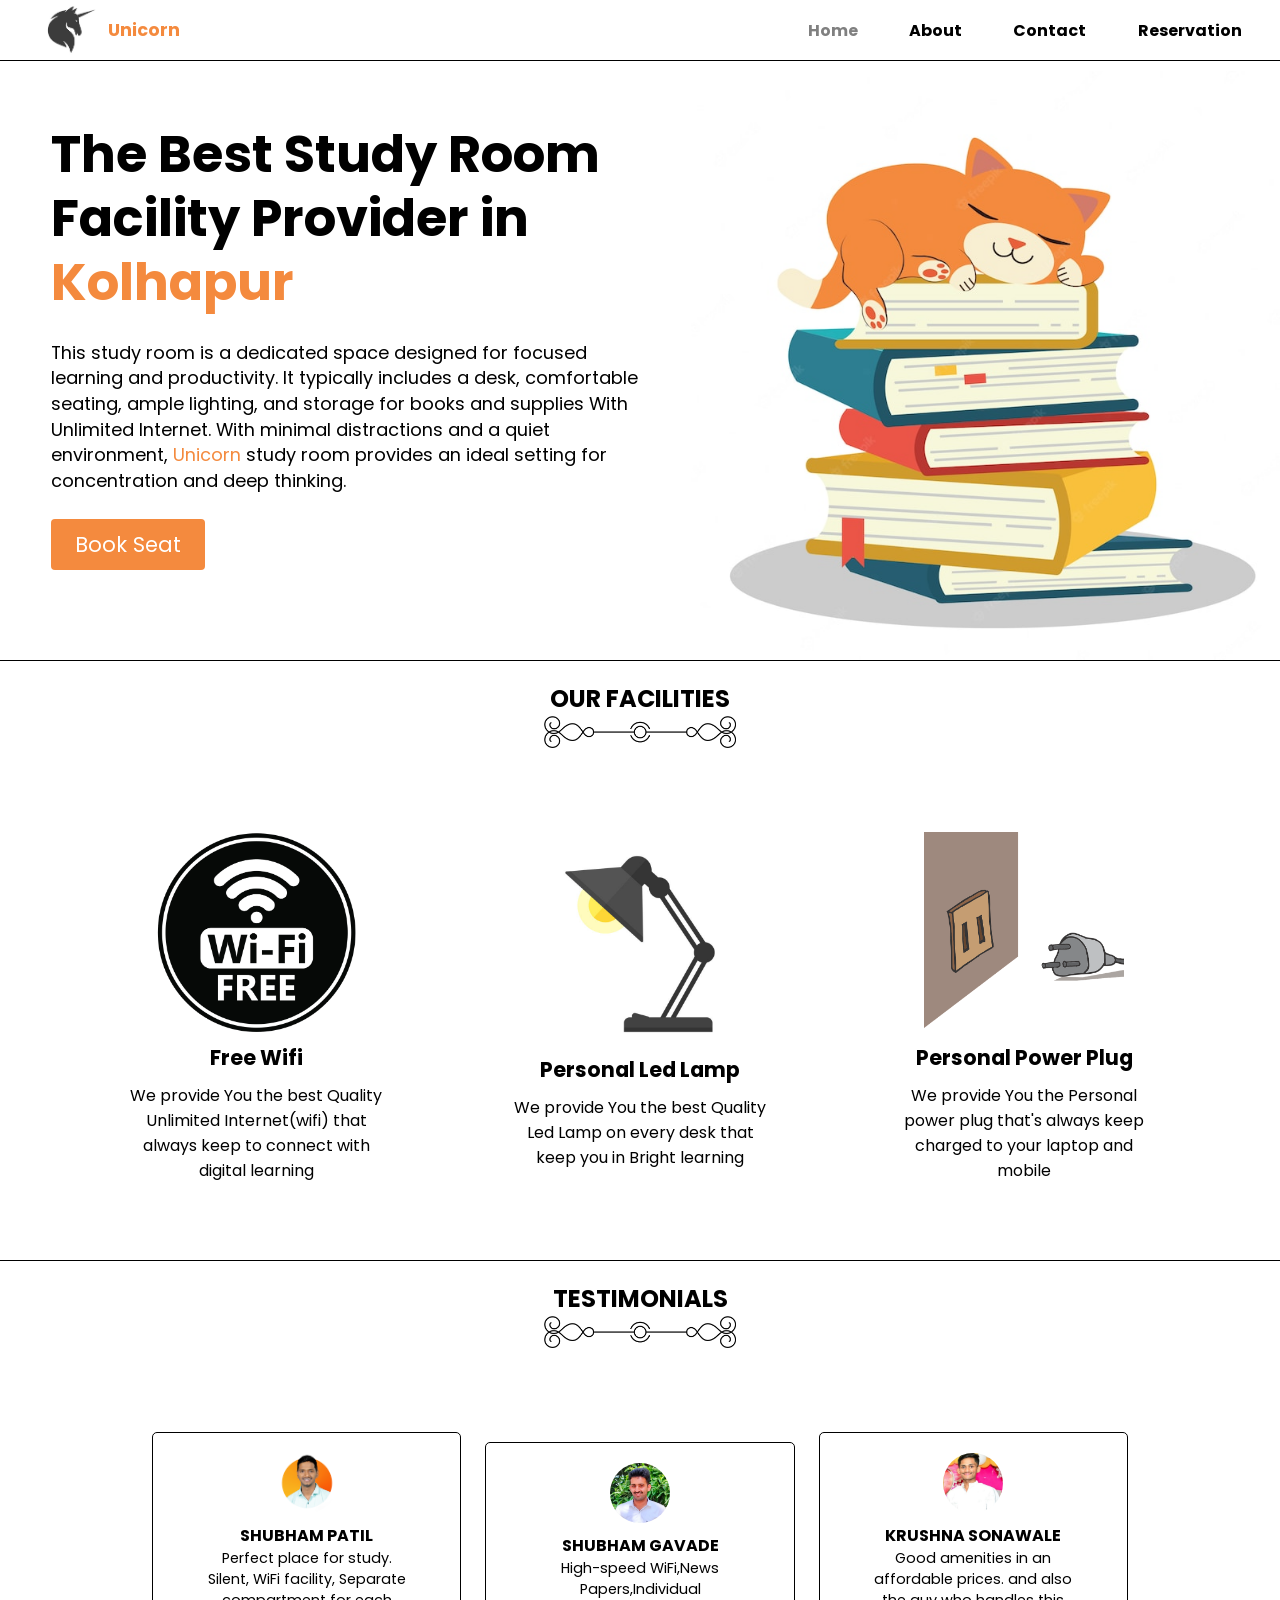
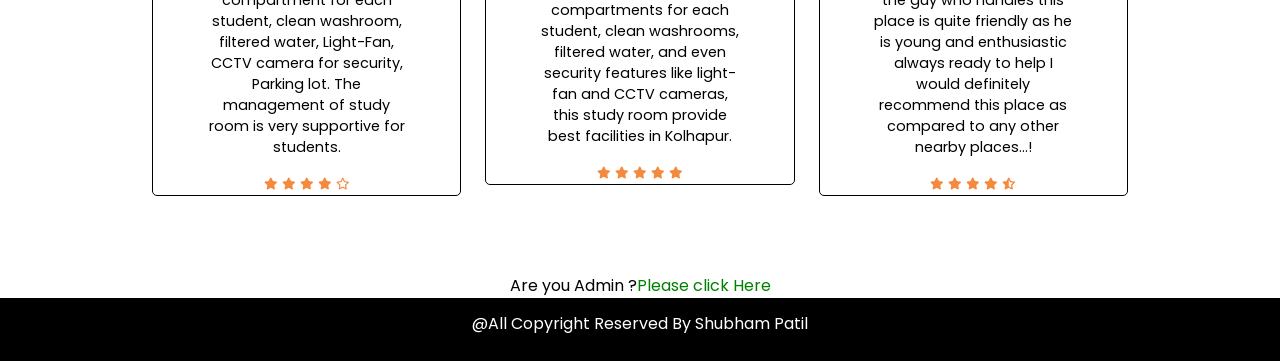
<file: index.html>
<!DOCTYPE html>
<html lang="en">

<head>
    <meta charset="UTF-8">
    <meta name="viewport" content="width=device-width, initial-scale=1.0">
    <meta name="keywords" content="Kolhapur,rajarampurikolhapur,study,room,studyroom,rajarampuri,studyroominkolhapur,unicorn,unicornkolhapur,unicornstudyroom,beststudyroom">

    <link rel="stylesheet" href="style.css?v=8">
    <link rel="stylesheet" href="https://cdnjs.cloudflare.com/ajax/libs/font-awesome/6.4.0/css/all.min.css"
        integrity="sha512-iecdLmaskl7CVkqkXNQ/ZH/XLlvWZOJyj7Yy7tcenmpD1ypASozpmT/E0iPtmFIB46ZmdtAc9eNBvH0H/ZpiBw=="
        crossorigin="anonymous" referrerpolicy="no-referrer" />


    <title>Unicorn</title>
</head>

<body>


    <div class="main">
        <div class="nav">

            <div class="nav-logo">
                <img src="unicorn.png">
                <span>Unicorn</span>
            </div>
            <input type="submit" name="" id="check" value="" onclick="return check();">
            <input type="submit" name="" id="uncheck" value="" onclick="return uncheck();">
            <label for="check" id="checkbtn"><i class="fa-solid fa-bars"></i></label>
           
            
            <div class="nav-menu">
                <h4 ><a href="contact.html"  style="color:gray">Home</a></h4>
                <h4><a href="about.html">About</a></h4>
                <h4><a href="contact.html">Contact</a></h4>
                <h4><a href="gallery.php">Reservation</a></h4>

            </div>
        </div>
        <ul>
            <label for="uncheck" id="uncheckbtn"><i class="fa-regular fa-circle-xmark"></i></i></label>
            <li><a href="index.html">Home</a></li>
            <li><a href="about.html">About</a></li>
            <li><a href="contact.html">Contact</a></li>
            <li><a href="gallery.php">Reservation</a></li>
        </ul>

        <div class="content">
            <div class="left-content">
                <h2>The Best Study Room Facility Provider in <span>Kolhapur</span></h2>
                <p> 
                    This study room is a dedicated space designed for focused learning and productivity.
                     It typically includes a desk, comfortable seating, ample lighting, and storage for books and supplies With Unlimited Internet. With minimal distractions and a quiet environment,
                     <span>Unicorn</span> study room provides an ideal setting for concentration and deep thinking.</p>
                <button><a href="gallery.php"><span2>Book Seat</span2></a></button>
            </div>
            <div class="right-content">
                <img src="bg.png" alt="">
            </div>
        </div>
        <div class="heading">
            <h2>Our Facilities</h2>
            <img src="underline.png" alt="">
        </div>
        <div class="facility">
            <div class="fac1">
                <img src="wifi.png">
                <h2>Free Wifi</h2>
                <p>We provide You the best Quality Unlimited Internet(wifi) that always keep to connect with digital
                    learning</p>
            </div>
            <div class="fac1"><img src="lamp.png" alt="">
                <h2>Personal Led Lamp</h2>
                <p>We provide You the best Quality Led Lamp on every desk that keep you in Bright 
                    learning</p>
            </div>

            <div class="fac1"><img src="plug.png" alt="">
                <h2>Personal Power Plug</h2>
                <p>We provide You the Personal power plug that's always keep charged to your laptop and mobile                 </p>
            </div>
        </div>
        <!-- <div class="heading">
            <h2>Book Your Seat</h2>
            <img src="underline.png" alt="">
        </div> -->

        <!-- <div class="enquiry">
            <form>
                <div class="enq1"><label>Name</label>
                    <input type="text" placeholder="Name" required="required">
                </div>
                <div class="enq1">
                    <label>Mobile</label>
                    <input type="text" placeholder="eg.9529959511">
                </div>
                <div class="enq1">
                    <label>Message</label>
                    <input type="text">
                </div>
                <div class="enq1">
                    <button>Send</button>
                </div>
            </form>

        </div> -->
         <!-- <div class="seatbtn" style="border-bottom:1px solid"> <button ><a href="gallery.php"><span2>Book Seat</span2></a></button></div>  -->

        
        <div class="heading">
            <h2>Testimonials</h2>
            <img src="underline.png" alt="">
        </div>


        <div class="testimonial">
            <div class="test1">
                <img src="patil.png" alt="">
                <h3>Shubham Patil</h3>
                <p>Perfect place for study. Silent, WiFi facility, Separate compartment for each student, clean washroom, filtered water, Light-Fan, CCTV camera for security, Parking lot. The management of study room is very supportive for students.</p>
                <div class="star">
                    <i class="fa-solid fa-star"></i>
                    <i class="fa-solid fa-star"></i>
                    <i class="fa-solid fa-star"></i>
                    <i class="fa-solid fa-star"></i>
                    <i class="fa-regular fa-star"></i>
                </div>
            </div>
            <div class="test1">
                <img src="gavade.jpeg" alt="">
                <h3>Shubham Gavade</h3>
                <p>
                    High-speed WiFi,News Papers,Individual compartments for each student, clean washrooms, filtered water, and even security features like light-fan and CCTV cameras, this study room provide best facilities in Kolhapur.</p>
                <div class="star">
                    <i class="fa-solid fa-star"></i>
                    <i class="fa-solid fa-star"></i>
                    <i class="fa-solid fa-star"></i>
                    <i class="fa-solid fa-star"></i>
                    <i class="fa-solid fa-star"></i>
                </div>
            </div>
            <div class="test1">
                <img src="krushna.jpeg" alt="">
                <h3>Krushna sonawale</h3>
                <p>Good amenities in an affordable prices.
                    and also the guy who handles this place is quite friendly as he is young and enthusiastic always ready to help
                    I would definitely recommend this place as compared to any other nearby places...!</p>
                <div class="star">
                    <i class="fa-solid fa-star"></i>
                    <i class="fa-solid fa-star"></i>
                    <i class="fa-solid fa-star"></i>
                    <i class="fa-solid fa-star"></i>
                    <i class="fa-solid fa-star-half-stroke"></i>
                </div>
            </div>

        </div>
       


        <!-- Flickity HTML init -->
        <div class="mobile">
            <div class="mob-test1">
                <img src="patil.png" alt="patil">
                <h3>Shubham Patil</h3>
                <p>Perfect place for study. Silent, WiFi facility, Separate compartment for each student, clean washroom, filtered water, Light-Fan, CCTV camera for security, Parking lot. The management of study room is very supportive for students.</p>
                <div class="star">
                    <i class="fa-solid fa-star"></i>
                    <i class="fa-solid fa-star"></i>
                    <i class="fa-solid fa-star"></i>
                    <i class="fa-solid fa-star"></i>
                    <i class="fa-regular fa-star"></i>
                </div>
            </div>

        </div>
        <div class="admin">
            Are you Admin ? <a href="adminlogin.php"> Please click Here</a>
        </div>
        <script>
            function check() {
               
                // One liner function:
                const addCSS = css => document.head.appendChild(document.createElement("style")).innerHTML = css;

                // Usage: 
                addCSS("ul{left:0}");
                addCSS("span2{display:none}")

                return true;
            }
            function uncheck(){
               
                // One liner function:
                const addCSS = css => document.head.appendChild(document.createElement("style")).innerHTML = css;

                // Usage: 
                addCSS("ul{left:-120%}");
                addCSS("span2{display:block}")
                return true;

            }
        </script>
        <div class="foot">
            @All Copyright Reserved By Shubham Patil
        </div>
    </div>






</body>

</html>
</file>
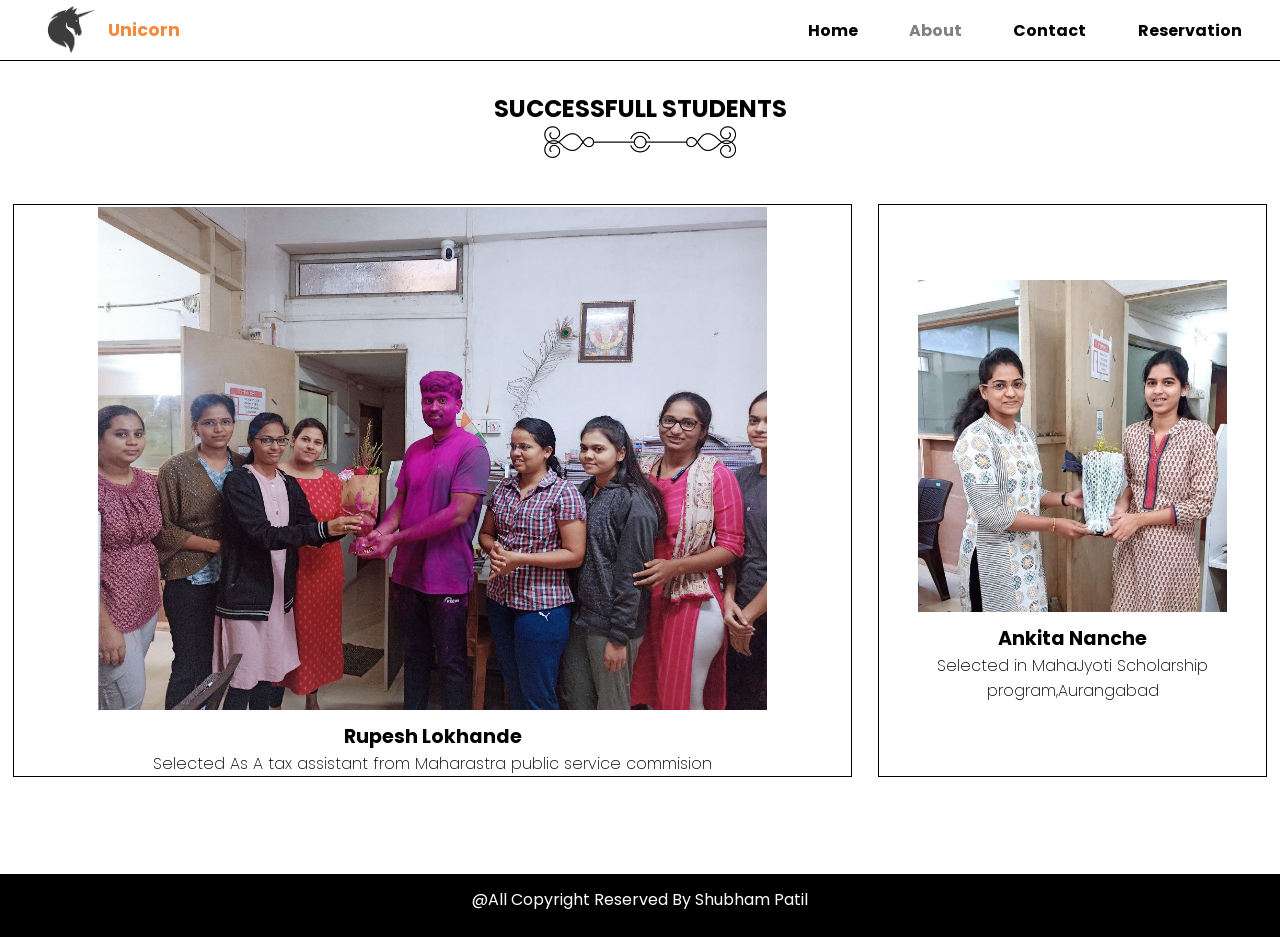
<file: about.html>
<!DOCTYPE html>
<html lang="en">

<head>
    <meta charset="UTF-8">
    <meta name="viewport" content="width=device-width, initial-scale=1.0">

    <link rel="stylesheet" href="style.css?v=7">
    <link rel="stylesheet" href="https://cdnjs.cloudflare.com/ajax/libs/font-awesome/6.4.0/css/all.min.css"
        integrity="sha512-iecdLmaskl7CVkqkXNQ/ZH/XLlvWZOJyj7Yy7tcenmpD1ypASozpmT/E0iPtmFIB46ZmdtAc9eNBvH0H/ZpiBw=="
        crossorigin="anonymous" referrerpolicy="no-referrer" />


    <title>Unicorn</title>
</head>

<body>


    <div class="main">
        <div class="main-con">
        <div class="nav">

            <div class="nav-logo">
                <img src="unicorn.png">
                <span>Unicorn</span>
            </div>
            <input type="submit" name="" id="check" value="" onclick="return check();">
            <input type="submit" name="" id="uncheck" value="" onclick="return uncheck();">
            <label for="check" id="checkbtn"><i class="fa-solid fa-bars"></i></label>
           
            
            <div class="nav-menu">
                <h4><a href="index.html">Home</a></h4>
                <h4><a href="about.html"  style="color:gray">About</a></h4>
                <h4><a href="contact.html">Contact</a></h4>
                <h4><a href="gallery.php">Reservation</a></h4>

            </div>
        </div>
        <ul>
            <label for="uncheck" id="uncheckbtn"><i class="fa-regular fa-circle-xmark"></i></i></label>
            <li><a href="index.html">Home</a></li>
            <li><a href="about.html">About</a></li>
            <li><a href="contact.html">Contact</a></li>
            <li><a href="gallery.php">Reservation</a></li>
        </ul>

        <!-- <div class="content">
            
          
        </div> -->
        <div class="heading" >
            <h2>Successfull students</h2>
            <img src="underline.png" alt="">
        </div>
        <div class="main-about">
        <div class="about">
            <img src="about1.jpeg" alt="">
            <div class="about-txt"><span>Rupesh Lokhande</span>
                <p>Selected As A tax assistant from Maharastra public service commision </p> </div>
           
        </div>
        <div class="about">
            <img src="about2.jpeg" alt="">
            <div class="about-txt"> <span> Ankita Nanche</span>
               <p> Selected in MahaJyoti Scholarship program,Aurangabad</p>   </div>
           
            
        </div>
        <!-- <div class="about">
            <img src="patil.png" alt="">
            <div class="about-txt"><span>Shubham Patil</span>
               <p>Selected In Codemind Technology as Jr.Software Engineer training program</p> 
                </div>
            
            
        </div> -->
    </div>
       


         


     


        
        <script>
            function check() {
               
                // One liner function:
                const addCSS = css => document.head.appendChild(document.createElement("style")).innerHTML = css;

                // Usage: 
                addCSS("ul{left:0}")
                return true;
            }
            function uncheck(){
               
                // One liner function:
                const addCSS = css => document.head.appendChild(document.createElement("style")).innerHTML = css;

                // Usage: 
                addCSS("ul{left:-120%}")
                return true;

            }
        </script>
        </div>
        <div class="foot" style="margin-top:10px;">
            @All Copyright Reserved By Shubham Patil
        </div>
    </div>






</body>

</html>
</file>
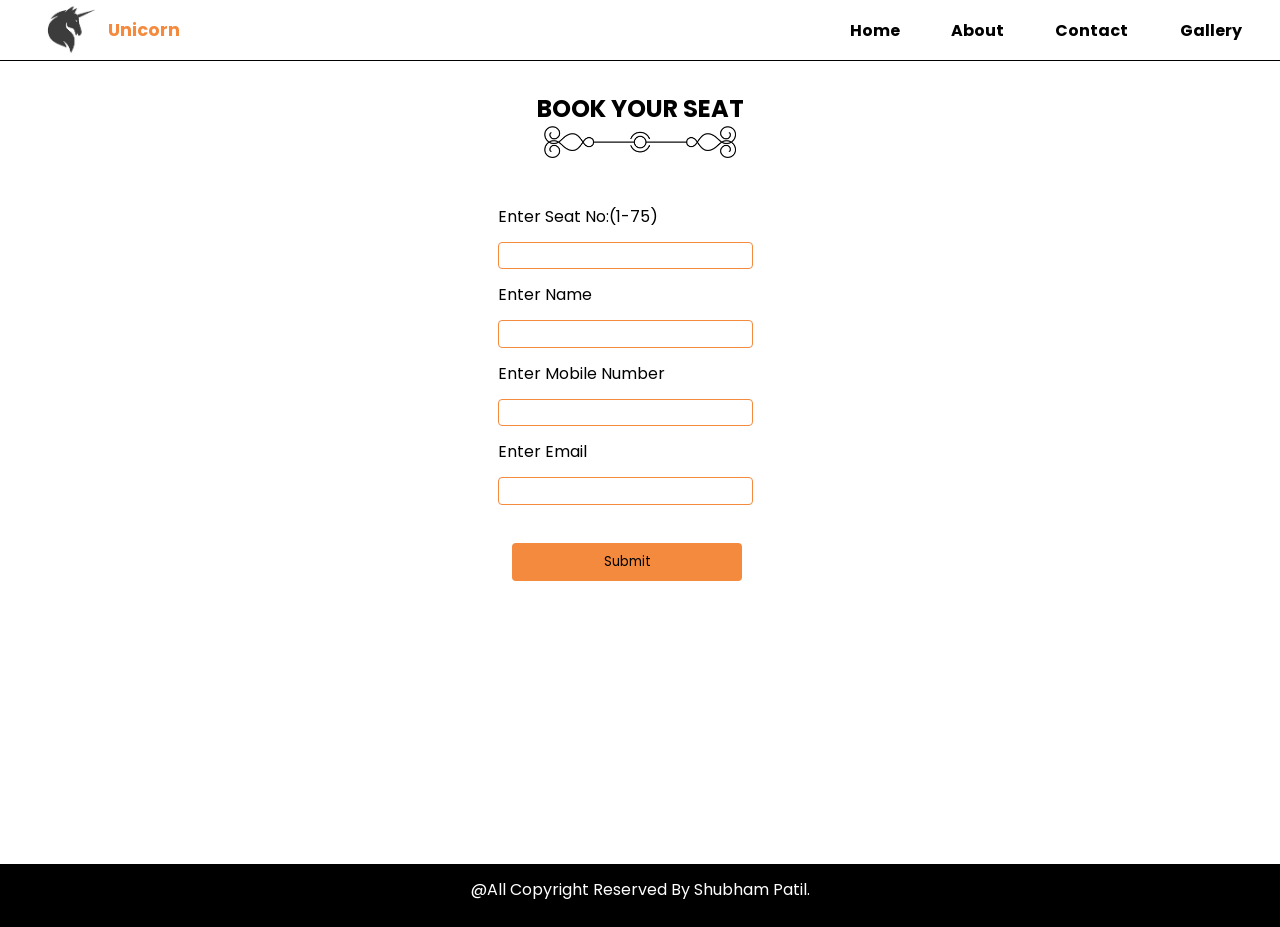
<file: bookseat.html>
<!DOCTYPE html>
<html lang="en">

<head>
    <meta charset="UTF-8">
    <meta name="viewport" content="width=device-width, initial-scale=1.0">

    <link rel="stylesheet" href="style.css">
    <link rel="stylesheet" href="https://cdnjs.cloudflare.com/ajax/libs/font-awesome/6.4.0/css/all.min.css"
        integrity="sha512-iecdLmaskl7CVkqkXNQ/ZH/XLlvWZOJyj7Yy7tcenmpD1ypASozpmT/E0iPtmFIB46ZmdtAc9eNBvH0H/ZpiBw=="
        crossorigin="anonymous" referrerpolicy="no-referrer" />


    <title>Unicorn</title>
</head>

<body>


    <div class="main">
        <div class="main-con">
        <div class="nav">

            <div class="nav-logo">
                <img src="unicorn.png">
                <span>Unicorn</span>
            </div>
            <input type="submit" name="" id="check" value="" onclick="return check();">
            <input type="submit" name="" id="uncheck" value="" onclick="return uncheck();">
            <label for="check" id="checkbtn"><i class="fa-solid fa-bars"></i></label>
           
            
            <div class="nav-menu">
                <h4><a href="index.html">Home</a></h4>
                <h4><a href="contact.html">About</a></h4>
                <h4><a href="contact.html">Contact</a></h4>
                <h4><a href="contact.html">Gallery</a></h4>

            </div>
        </div>
        <ul>
            <label for="uncheck" id="uncheckbtn"><i class="fa-regular fa-circle-xmark"></i></i></label>
            <li><a href="index.html">Home</a></li>
            <li><a href="contact.html">About</a></li>
            <li><a href="contact.html">Contact</a></li>
            <li><a href="contact.html">Gallery</a></li>
        </ul>

        <!-- <div class="content">
            
          
        </div> -->
        <div class="heading" >
            <h2>Book Your Seat</h2>
            <img src="underline.png" alt="">
        </div>
        
        
        <div class="bookseat">
            
            <form action="">

                <div class="seatno"><label for="">Enter Seat No:(1-75)</label></div>
                <div class="txt"><input type="text"></div>
                <div class="seatno"><label for="">Enter Name</label></div>
                    <div class="txt"><input type="text"></div>
               <div class="seatno"><label for="">Enter Mobile Number</label></div>
                <div class="txt"><input type="text"></div>
                <div class="seatno"><label for="">Enter Email</label></div>
                    <div class="txt"><input type="email"></div>
                
                <div class="seatbtn"><button>Submit</button></div>
                
            </form>

        </div>
        


        


     


        
        <script>
            function check() {
               
                // One liner function:
                const addCSS = css => document.head.appendChild(document.createElement("style")).innerHTML = css;

                // Usage: 
                addCSS("ul{left:0}")
                return true;
            }
            function uncheck(){
               
                // One liner function:
                const addCSS = css => document.head.appendChild(document.createElement("style")).innerHTML = css;

                // Usage: 
                addCSS("ul{left:-120%}")
                return true;

            }
        </script>
        </div>
        <div class="foot">
            @All Copyright Reserved By Shubham Patil.
        </div>
    </div>






</body>

</html>
</file>
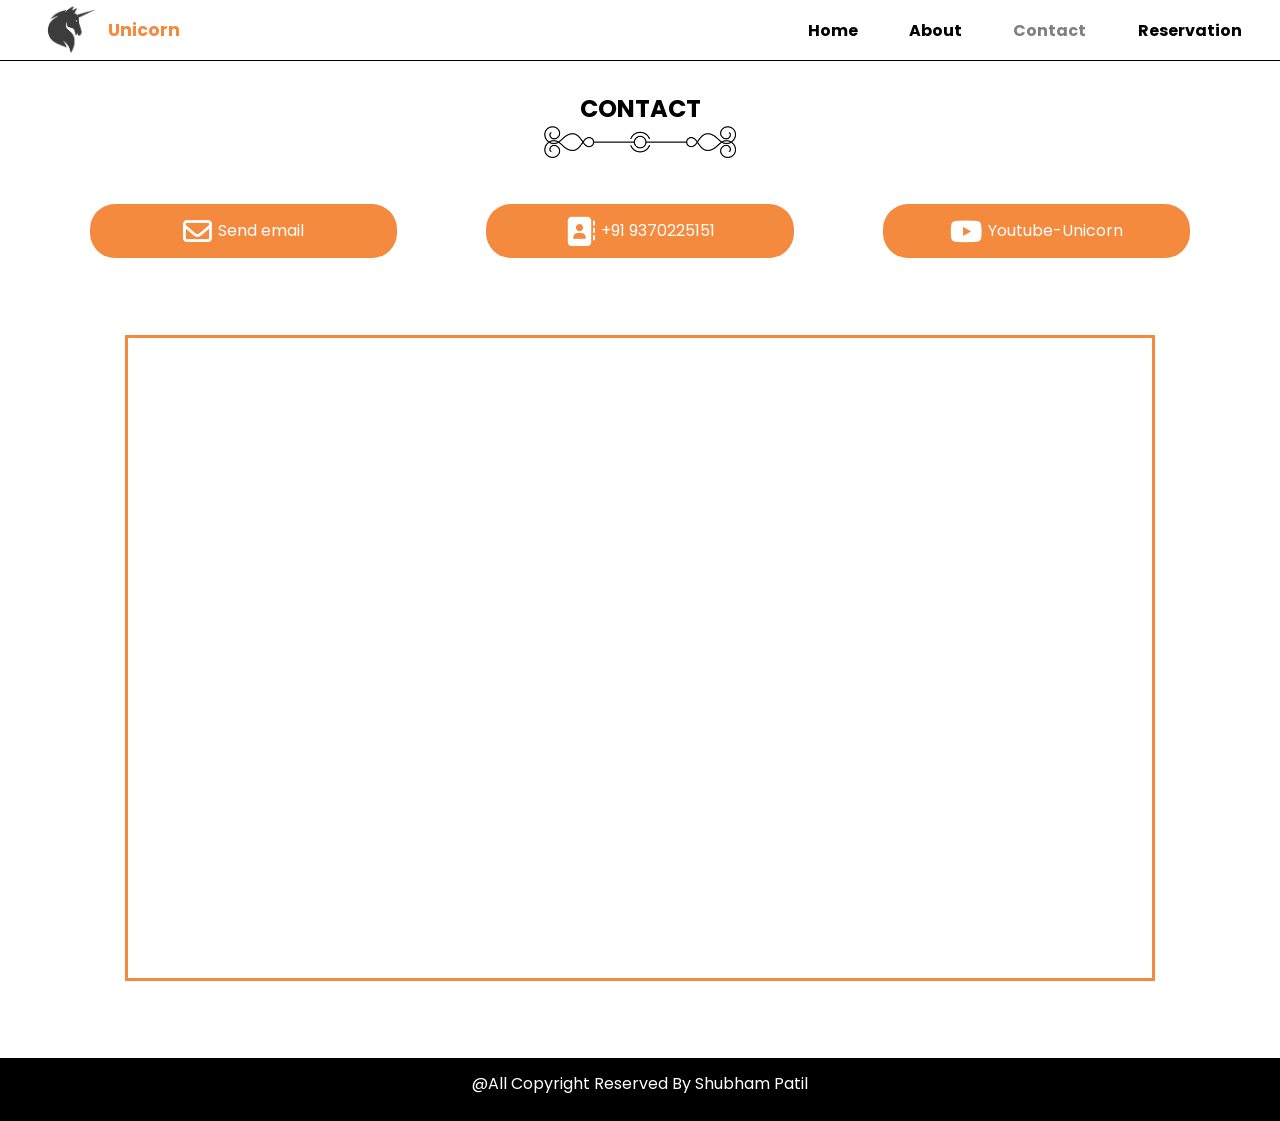
<file: contact.html>
<!DOCTYPE html>
<html lang="en">

<head>
    <meta charset="UTF-8">
    <meta name="viewport" content="width=device-width, initial-scale=1.0">

    <link rel="stylesheet" href="style.css">
    <link rel="stylesheet" href="https://cdnjs.cloudflare.com/ajax/libs/font-awesome/6.4.0/css/all.min.css"
        integrity="sha512-iecdLmaskl7CVkqkXNQ/ZH/XLlvWZOJyj7Yy7tcenmpD1ypASozpmT/E0iPtmFIB46ZmdtAc9eNBvH0H/ZpiBw=="
        crossorigin="anonymous" referrerpolicy="no-referrer" />


    <title>Unicorn</title>
</head>

<body>


    <div class="main">
        <div class="main-con">
        <div class="nav">

            <div class="nav-logo">
                <img src="unicorn.png">
                <span>Unicorn</span>
            </div>
            <input type="submit" name="" id="check" value="" onclick="return check();">
            <input type="submit" name="" id="uncheck" value="" onclick="return uncheck();">
            <label for="check" id="checkbtn"><i class="fa-solid fa-bars"></i></label>
           
            
            <div class="nav-menu">
                <h4><a href="index.html">Home</a></h4>
                <h4><a href="about.html">About</a></h4>
                <h4><a href="contact.html" style="color:gray">Contact</a></h4>
                <h4><a href="gallery.php">Reservation</a></h4>

            </div>
        </div>
        <ul>
            <label for="uncheck" id="uncheckbtn"><i class="fa-regular fa-circle-xmark"></i></i></label>
            <li><a href="index.html">Home</a></li>
            <li><a href="about.html">About</a></li>
            <li><a href="contact.html">Contact</a></li>
            <li><a href="gallery.php">Reservation</a></li>
        </ul>

        <!-- <div class="content">
            
          
        </div> -->
        <div class="heading" >
            <h2>Contact</h2>
            <img src="underline.png" alt="">
        </div>
        
        
        <div class="contact">
            <div class="email">
                <i class="fa-regular fa-envelope"></i>
                <a href="mailto:unicornstudyroom@gmail.com">Send email</a>

            </div>
            <div class="email">
                <i class="fa-solid fa-address-book"></i>
                <a href="tel:+919370225151">+91 9370225151</a>

            </div>
            <div class="email">
                <i class="fa-brands fa-youtube"></i>
                <a href="https://www.youtube.com/@dreamItYou">Youtube-Unicorn</a>

            </div>

        </div>
        <div class="map">
            <iframe src="https://www.google.com/maps/embed?pb=!1m18!1m12!1m3!1d3821.591955258185!2d74.24348667343564!3d16.697290322321862!2m3!1f0!2f0!3f0!3m2!1i1024!2i768!4f13.1!3m3!1m2!1s0x3bc101d724b97895%3A0x4563f7f4e8351c87!2sUnicorn%20Study%20Room!5e0!3m2!1sen!2sin!4v1690559433765!5m2!1sen!2sin" allowfullscreen="" loading="lazy" referrerpolicy="no-referrer-when-downgrade"></iframe>
        </div>


        


     


        
        <script>
            function check() {
               
                // One liner function:
                const addCSS = css => document.head.appendChild(document.createElement("style")).innerHTML = css;

                // Usage: 
                addCSS("ul{left:0}")
                return true;
            }
            function uncheck(){
               
                // One liner function:
                const addCSS = css => document.head.appendChild(document.createElement("style")).innerHTML = css;

                // Usage: 
                addCSS("ul{left:-120%}")
                return true;

            }
        </script>
        </div>
        <div class="foot">
            @All Copyright Reserved By Shubham Patil
        </div>
    </div>






</body>

</html>
</file>
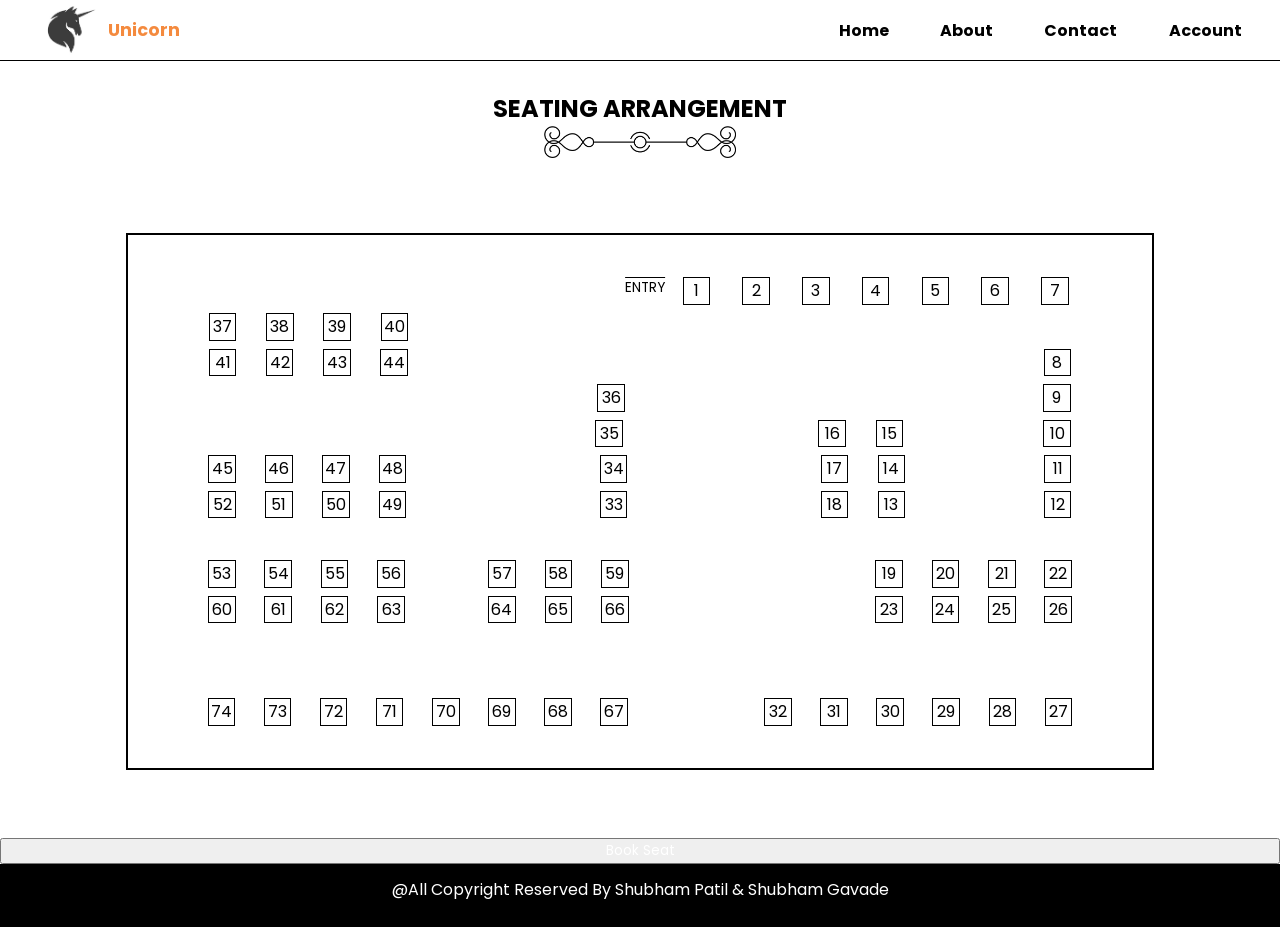
<file: gallery.html>
<!DOCTYPE html>
<html lang="en">

<head>
    <meta charset="UTF-8">
    <meta name="viewport" content="width=device-width, initial-scale=1.0">

    <link rel="stylesheet" href="style.css">
    <link rel="stylesheet" href="https://cdnjs.cloudflare.com/ajax/libs/font-awesome/6.4.0/css/all.min.css"
        integrity="sha512-iecdLmaskl7CVkqkXNQ/ZH/XLlvWZOJyj7Yy7tcenmpD1ypASozpmT/E0iPtmFIB46ZmdtAc9eNBvH0H/ZpiBw=="
        crossorigin="anonymous" referrerpolicy="no-referrer" />


    <title>Unicorn</title>
</head>

<body>


    <div class="main">
        <div class="main-con">
            <div class="nav">

                <div class="nav-logo">
                    <img src="unicorn.png">
                    <span>Unicorn</span>
                </div>
                <input type="submit" name="" id="check" value="" onclick="return check();">
                <input type="submit" name="" id="uncheck" value="" onclick="return uncheck();">
                <label for="check" id="checkbtn"><i class="fa-solid fa-bars"></i></label>


                <div class="nav-menu">
                    <h4>Home</h4>
                    <h4>About</h4>
                    <h4>Contact</h4>
                    <h4>Account</h4>

                </div>
            </div>
            <ul>
                <label for="uncheck" id="uncheckbtn"><i class="fa-regular fa-circle-xmark"></i></i></label>
                <li><a href="index.html">Home</a></li>
                <li><a href="contact.html">About</a></li>
                <li><a href="contact.html">Contact</a></li>
                <li><a href="contact.html">Gallery</a></li>
            </ul>

            <!-- <div class="content">
            
          
        </div> -->
            <div class="heading">
                <h2>Seating Arrangement</h2>
                <img src="underline.png" alt="">
            </div>


            <div class="seats">
                <div class="row">
                    <div class="s1 blank"></div>
                    <div class="s1 blank"></div>
                    <div class="s1 blank"></div>
                    <div class="s1 blank"></div>
                    <div class="s1 blank"></div>
                    <div class="s1 blank"></div>
                    <div class="s1 blank"></div>
                    <!-- <div class="s1 blank door"></div> -->
                    <div class="s1 blank door">ENTRY</div>
                    <div class="s1 desk" id="1">1</div>
                    <div class="s1 desk" id="2">2</div>
                    <div class="s1 desk" id="3">3</div>
                    <div class="s1 desk" id="4">4</div>
                    <div class="s1 desk" id="5">5</div>
                    <div class="s1 desk" id="6">6</div>
                    <div class="s1 desk" id="7">7</div>
                </div>
                <div class="row">
                    <div class="s1 desk ss37"  onmouseover="return reserv()">37</div>
                    <div class="s1 desk ss38" >38</div>
                    <div class="s1 desk ss39">39</div>
                    <div class="s1 desk ss40">40</div>
                    <div class="s1 blank "></div>
                    <div class="s1 blank"></div>
                    <div class="s1 blank"></div>
                    <div class="s1 blank"></div>

                    <div class="s1 blank"></div>
                    <div class="s1 blank"></div>
                    <div class="s1 blank"></div>
                    <div class="s1 blank"></div>
                    <div class="s1 blank"></div>
                    <div class="s1 blank"></div>
                    <div class="s1 blank"></div>
                    <div class="s1 blank"></div>
                </div>

                <div class="row">

                    <div class="s1 desk ss41">41</div>
                    <div class="s1 desk ss42">42</div>
                    <div class="s1 desk ss43">43</div>
                    <div class="s1 desk" id="44">44</div>
                    <div class="s1 blank"></div>
                    <div class="s1 blank"></div>
                    <div class="s1 blank"></div>
                    <div class="s1 blank"></div>
                    <div class="s1 blank"></div>
                    <div class="s1 blank"></div>
                    <div class="s1 blank"></div>
                    <div class="s1 blank"></div>
                    <div class="s1 blank"></div>
                    <div class="s1 blank"></div>
                    <div class="s1 blank"></div>
                    <div class="s1 desk" id="8">8</div>

                </div>
                <div class="row">
                    <div class="s1 blank"></div>
                    <div class="s1 blank"></div>
                    <div class="s1 blank"></div>
                    <div class="s1 blank"></div>
                    <div class="s1 blank"></div>
                    <div class="s1 blank"></div>
                    <div class="s1 blank"></div>
                    <div class="s1 desk" id="36">36</div>
                    <div class="s1 blank"></div>
                    <div class="s1 blank"></div>
                    <div class="s1 blank"></div>
                    <div class="s1 blank"></div>
                    <div class="s1 blank"></div>
                    <div class="s1 blank"></div>
                    <div class="s1 blank"></div>
                    <div class="s1 desk" id="9">9</div>
                </div>
                <div class="row">
                    <div class="s1 blank"></div>
                    <div class="s1 blank"></div>
                    <div class="s1 blank"></div>
                    <div class="s1 blank"></div>
                    <div class="s1 blank"></div>
                    <div class="s1 blank"></div>
                    <div class="s1 blank"></div>
                    <div class="s1 desk" id="35">35</div>
                    <div class="s1 blank"></div>
                    <div class="s1 blank"></div>
                    <div class="s1 blank"></div>
                    <div class="s1 desk" id="16">16</div>
                    <div class="s1 desk" id="15">15</div>
                    <div class="s1 blank"></div>
                    <div class="s1 blank"></div>
                    <div class="s1 desk" id="10">10</div>
                </div>
                <div class="row">
                    <div class="s1 desk" id="45">45</div>
                    <div class="s1 desk" id="46">46</div>
                    <div class="s1 desk" id="47">47</div>
                    <div class="s1 desk" id="48">48</div>
                    <div class="s1 blank"></div>
                    <div class="s1 blank"></div>
                    <div class="s1 blank"></div>
                    <div class="s1 desk" id="34">34</div>
                    <div class="s1 blank"></div>
                    <div class="s1 blank"></div>
                    <div class="s1 blank"></div>
                    <div class="s1 desk" id="17">17</div>
                    <div class="s1 desk" id="14">14</div>
                    <div class="s1 blank"></div>
                    <div class="s1 blank"></div>
                    <div class="s1 desk" id="11">11</div>
                </div>
                <div class="row">
                    <div class="s1 desk" id="52">52</div>
                    <div class="s1 desk" id="51">51</div>
                    <div class="s1 desk" id="50">50</div>
                    <div class="s1 desk" id="49">49</div>
                    <div class="s1 blank"></div>
                    <div class="s1 blank"></div>
                    <div class="s1 blank"></div>
                    <div class="s1 desk" id="33">33</div>
                    <div class="s1 blank"></div>
                    <div class="s1 blank"></div>
                    <div class="s1 blank"></div>
                    <div class="s1 desk" id="18">18</div>
                    <div class="s1 desk" id="13">13</div>
                    <div class="s1 blank"></div>
                    <div class="s1 blank"></div>
                    <div class="s1 desk" id="12">12</div>
                </div>
                <div class="row">
                    <div class="s1 blank"></div>
                    <div class="s1 blank"></div>
                    <div class="s1 blank"></div>
                    <div class="s1 blank"></div>
                    <div class="s1 blank"></div>
                    <div class="s1 blank"></div>
                    <div class="s1 blank"></div>
                    <div class="s1 blank"></div>
                    <div class="s1 blank"></div>
                    <div class="s1 blank"></div>
                    <div class="s1 blank"></div>
                    <div class="s1 blank"></div>
                    <div class="s1 blank"></div>
                    <div class="s1 blank"></div>
                    <div class="s1 blank"></div>
                    <div class="s1 blank"></div>
                </div>
                <div class="row">
                    <div class="s1 desk" id="53">53</div>
                    <div class="s1 desk" id="54">54</div>
                    <div class="s1 desk" id="55">55</div>
                    <div class="s1 desk" id="56">56</div>
                    <div class="s1 blank"></div>
                    <div class="s1 desk" id="57">57</div>
                    <div class="s1 desk" id="58">58</div>
                    <div class="s1 desk" id="59">59</div>
                    <div class="s1 blank"></div>
                    <div class="s1 blank"></div>
                    <div class="s1 blank"></div>
                    <div class="s1 blank"></div>
                    <div class="s1 desk" id="19">19</div>
                    <div class="s1 desk" id="20">20</div>
                    <div class="s1 desk" id="21">21</div>
                    <div class="s1 desk" id="22">22</div>
                </div>
                <div class="row">
                    <div class="s1 desk" id="60">60</div>
                    <div class="s1 desk" id="61">61</div>
                    <div class="s1 desk" id="62">62</div>
                    <div class="s1 desk" id="63">63</div>
                    <div class="s1 blank"></div>
                    <div class="s1 desk" id="64">64</div>
                    <div class="s1 desk" id="65">65</div>
                    <div class="s1 desk" id="66">66</div>
                    <div class="s1 blank"></div>
                    <div class="s1 blank"></div>
                    <div class="s1 blank"></div>
                    <div class="s1 blank"></div>
                    <div class="s1 desk" id="23">23</div>
                    <div class="s1 desk" id="24">24</div>
                    <div class="s1 desk" id="25">25</div>
                    <div class="s1 desk" id="26">26</div>
                </div>
                <div class="row">
                    <div class="s1 blank"></div>
                    <div class="s1 blank"></div>
                    <div class="s1 blank"></div>
                    <div class="s1 blank"></div>
                    <div class="s1 blank"></div>
                    <div class="s1 blank"></div>
                    <div class="s1 blank"></div>
                    <div class="s1 blank"></div>
                    <div class="s1 blank"></div>
                    <div class="s1 blank"></div>
                    <div class="s1 blank"></div>
                    <div class="s1 blank"></div>
                    <div class="s1 blank"></div>
                    <div class="s1 blank"></div>
                    <div class="s1 blank"></div>
                    <div class="s1 blank"></div>
                </div>
                <div class="row">
                    <div class="s1 blank"></div>
                    <div class="s1 blank"></div>
                    <div class="s1 blank"></div>
                    <div class="s1 blank"></div>
                    <div class="s1 blank"></div>
                    <div class="s1 blank"></div>
                    <div class="s1 blank"></div>
                    <div class="s1 blank"></div>
                    <div class="s1 blank"></div>
                    <div class="s1 blank"></div>
                    <div class="s1 blank"></div>
                    <div class="s1 blank"></div>
                    <div class="s1 blank"></div>
                    <div class="s1 blank"></div>
                    <div class="s1 blank"></div>
                    <div class="s1 blank"></div>
                </div>
                <div class="row">
                    <div class="s1 desk" id="74">74</div>
                    <div class="s1 desk" id="73">73</div>
                    <div class="s1 desk" id="72">72</div>
                    <div class="s1 desk" id="71">71</div>
                    <div class="s1 desk" id="70">70</div>
                    <div class="s1 desk" id="69">69</div>
                    <div class="s1 desk" id="68">68</div>
                    <div class="s1 desk" id="67">67</div>
                    <div class="s1 blank"></div>
                    <div class="s1 blank"></div>
                    <div class="s1 desk" id="32">32</div>
                    <div class="s1 desk" id="31">31</div>
                    <div class="s1 desk">30</div>
                    <div class="s1 desk">29</div>
                    <div class="s1 desk">28</div>
                    <div class="s1 desk">27</div>
                </div>


            </div>

            <button><a href="bookseat.php">Book Seat</a></button>


        </div>










        <script>
            function check() {

                // One liner function:
                const addCSS = css => document.head.appendChild(document.createElement("style")).innerHTML = css;

                // Usage: 
                addCSS("ul{left:0}")
                return true;
            }
            function uncheck() {

                // One liner function:
                const addCSS = css => document.head.appendChild(document.createElement("style")).innerHTML = css;

                // Usage: 
                addCSS("ul{left:-120%}")
                return true;

            }

            function reserv() {
                const addCSS = css => document.head.appendChild(document.createElement("style")).innerHTML = css;

                // Usage: 
                for(let i=1;i<50;i++){
                    
                    txt=".ss"+i;
                    
                   
                addCSS(txt+"{background-color:red}")
               
                }

            }
        </script>
    </div>
    <div class="foot">
        @All Copyright Reserved By Shubham Patil & Shubham Gavade
    </div>
    </div>






</body>

</html>
</file>
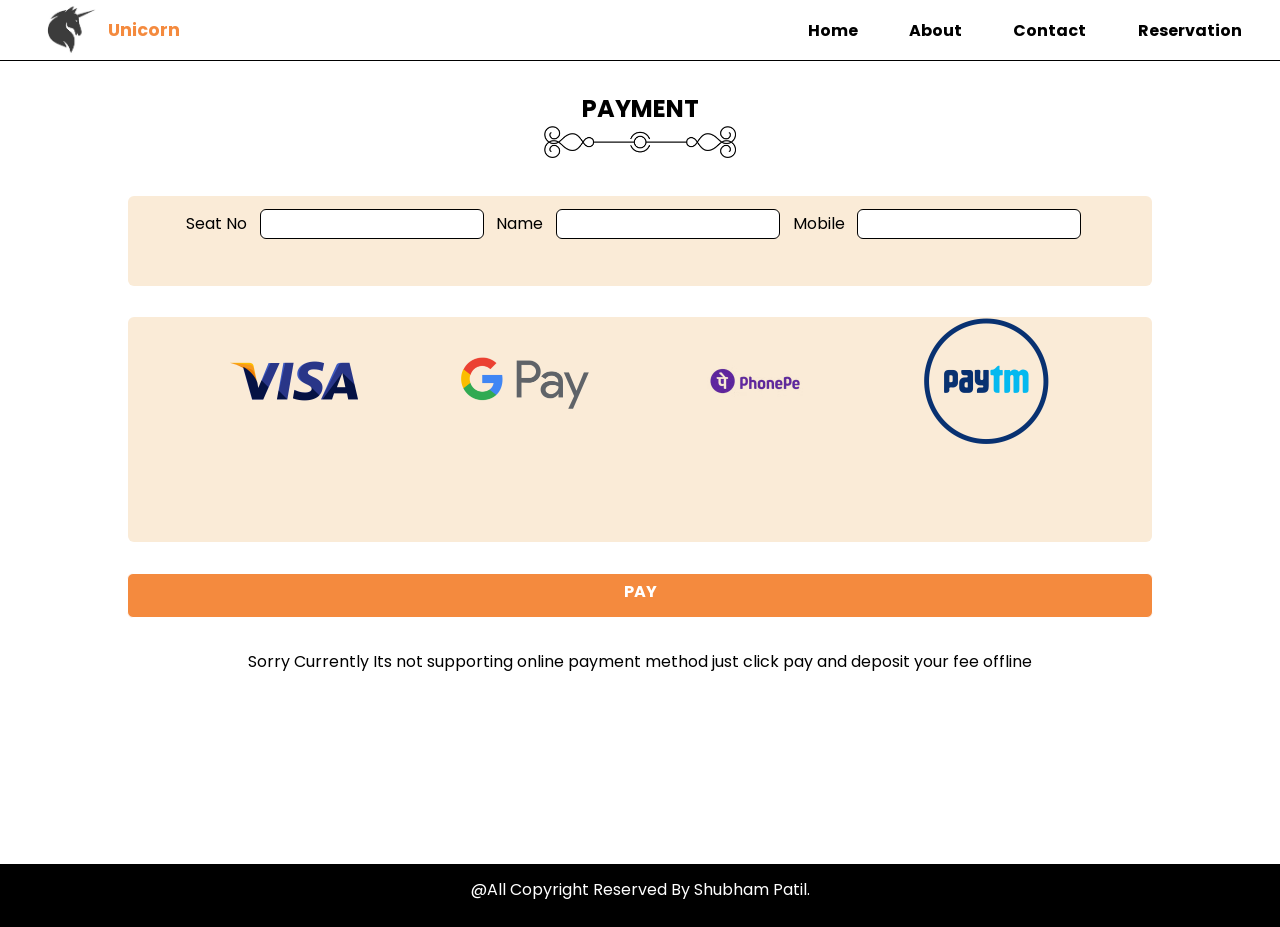
<file: payment.html>
<!DOCTYPE html>
<html lang="en">

<head>
    <meta charset="UTF-8">
    <meta name="viewport" content="width=device-width, initial-scale=1.0">

    <link rel="stylesheet" href="style.css?v=2">
    <link rel="stylesheet" href="https://cdnjs.cloudflare.com/ajax/libs/font-awesome/6.4.0/css/all.min.css"
        integrity="sha512-iecdLmaskl7CVkqkXNQ/ZH/XLlvWZOJyj7Yy7tcenmpD1ypASozpmT/E0iPtmFIB46ZmdtAc9eNBvH0H/ZpiBw=="
        crossorigin="anonymous" referrerpolicy="no-referrer" />


    <title>Unicorn</title>
</head>


<body>


    <div class="main">
        <div class="main-con">
            <div class="nav">

                <div class="nav-logo">
                    <img src="unicorn.png">
                    <span>Unicorn</span>
                </div>
                <input type="submit" name="" id="check" value="" onclick="return check();">
                <input type="submit" name="" id="uncheck" value="" onclick="return uncheck();">
                <label for="check" id="checkbtn"><i class="fa-solid fa-bars"></i></label>


                <div class="nav-menu">
                    <h4><a href="index.html">Home</a></h4>
                    <h4><a href="contact.html">About</a></h4>
                    <h4><a href="contact.html">Contact</a></h4>
                    <h4><a href="gallery.php">Reservation</a></h4>

                </div>
            </div>
            <ul>
                <label for="uncheck" id="uncheckbtn"><i class="fa-regular fa-circle-xmark"></i></i></label>
                <li><a href="index.html">Home</a></li>
                <li><a href="contact.html">About</a></li>
                <li><a href="contact.html">Contact</a></li>
                <li><a href="gallery.php">Reservation</a></li>
            </ul>

            <!-- <div class="content">
            
          
        </div> -->
            <div class="heading">
                <h2>Payment</h2>
                <img src="underline.png" alt="">
            </div>


            <div class="payment">
                <div class="details">
                    <form>
                        <lable>Seat No</lable>
                        <input type="text">
                        <lable>Name</lable>
                        <input type="text">
                        <lable>Mobile</lable>
                        <input type="text">

                    </form>

                </div>
                <div class="method  bigDis">
                    <div class="method-menu" >
                        <a href="#"><img src="payment/visa.png"></a>
                        <a href="#"><img src="payment/googlepay.png"></a>
                        </div>
                        <div class="method-menu" >
                        <a href="#"><img src="payment/phonepay.png"></a>
                        <a href="#"><img src="payment/paytm.png"></a>
                    </div>
                </div>
                <div class="method  mobileDis">
                    <div class="method-menu ">
                        <a href="#"><img src="payment/visa.png"></a>
                        <a href="#"><img src="payment/googlepay.png"></a>
                       
                        <a href="#"><img src="payment/phonepay.png"></a>
                        <a href="#"><img src="payment/paytm.png"></a>
                    </div>
                </div>
                <a href="#" class="payment-btn">
                <b>PAY</b>
               </a>
               <marque>Sorry Currently Its not supporting online payment method just click pay and deposit your fee offline</marque>
            </div>


        </div>










        <script>
            var seatno = (window.onload = localStorage.getItem('getid'));

            document.getElementById("seatno").setAttribute('value', seatno);


            function check() {

                // One liner function:
                const addCSS = css => document.head.appendChild(document.createElement("style")).innerHTML = css;

                // Usage: 
                addCSS("ul{left:0}")
                return true;
            }
            function uncheck() {

                // One liner function:
                const addCSS = css => document.head.appendChild(document.createElement("style")).innerHTML = css;

                // Usage: 
                addCSS("ul{left:-120%}")
                return true;

            }
        </script>
    </div>
    <div class="foot">
        @All Copyright Reserved By Shubham Patil.
    </div>
    </div>






</body>

</html>
</file>
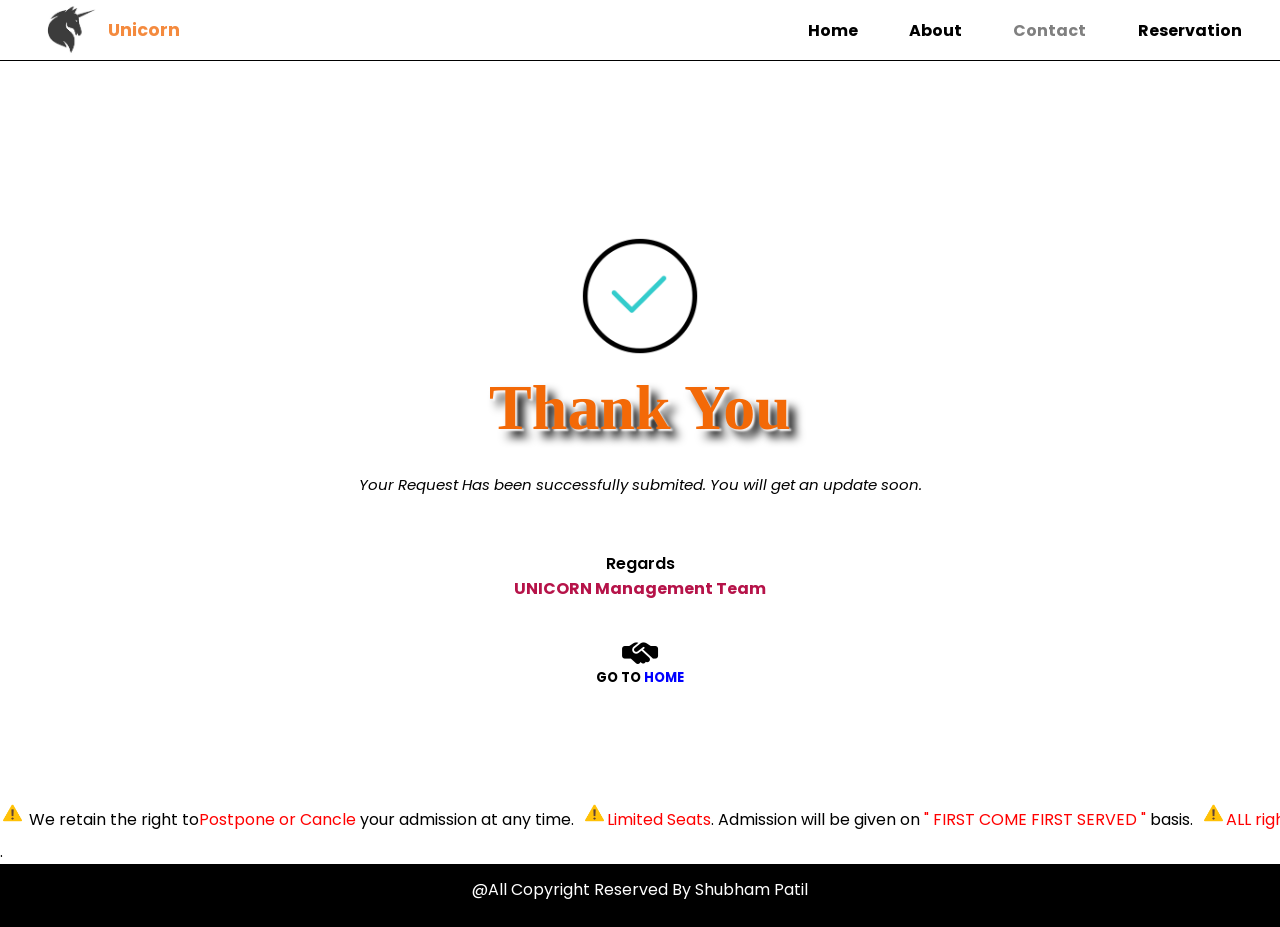
<file: request.html>
<!DOCTYPE html>
<html lang="en">

<head>
    <meta charset="UTF-8">
    <meta name="viewport" content="width=device-width, initial-scale=1.0">

    <link rel="stylesheet" href="style.css">
    <link rel="stylesheet" href="https://cdnjs.cloudflare.com/ajax/libs/font-awesome/6.4.0/css/all.min.css"
        integrity="sha512-iecdLmaskl7CVkqkXNQ/ZH/XLlvWZOJyj7Yy7tcenmpD1ypASozpmT/E0iPtmFIB46ZmdtAc9eNBvH0H/ZpiBw=="
        crossorigin="anonymous" referrerpolicy="no-referrer" />


    <title>Unicorn</title>
</head>

<body>


    <div class="main">
        <div class="main-con">
        <div class="nav">

            <div class="nav-logo">
                <img src="unicorn.png">
                <span>Unicorn</span>
            </div>
            <input type="submit" name="" id="check" value="" onclick="return check();">
            <input type="submit" name="" id="uncheck" value="" onclick="return uncheck();">
            <label for="check" id="checkbtn"><i class="fa-solid fa-bars"></i></label>
           
            
            <div class="nav-menu">
                <h4><a href="index.html">Home</a></h4>
                <h4><a href="contact.html">About</a></h4>
                <h4><a href="contact.html" style="color:gray">Contact</a></h4>
                <h4><a href="gallery.php">Reservation</a></h4>

            </div>
        </div>
        <ul>
            <label for="uncheck" id="uncheckbtn"><i class="fa-regular fa-circle-xmark"></i></i></label>
            <li><a href="index.html">Home</a></li>
            <li><a href="contact.html">About</a></li>
            <li><a href="contact.html">Contact</a></li>
            <li><a href="gallery.php">Reservation</a></li>
        </ul>

        <!-- <div class="content">
            
          
        </div> -->
       
       <div class="request">
        <img src="submitted 1.gif" alt="submitted 1" 
        style="width:150px;height:150px;margin-top: 3vw ;">

        
        <h2>Thank You </h2>

        <div class="blink1"><span1><p10>Your Request Has been successfully submited. 
            You will get an update soon.</p10></span1></div>
        
        

        <p1>Regards</p1>
        <b>UNICORN Management Team</b>
        <i class="fa-solid fa-handshake-simple"></i>
        <h5>GO TO <a href="index.html">HOME</a></h5>
       </div>

      
       

       <div class="wrapper">
        <div class="marquee">
          <p>
             <img src="alert.gif" alt="UNICORN" width="25vw" height="25vw""> 
            We retain the right to  <p style="color:red" > Postpone or Cancle </p> your admission at any time.   </p>
          <p>
            <img src="alert.gif" alt="UNICORN"  width="25vw" height="25vw"> 
            <p style="color:red" > Limited Seats </p>.
             Admission will be given on  <p style="color:red"> " FIRST COME FIRST SERVED " </p>  basis.          </p>
            
          <p>
            <img src="alert.gif" alt="UNICORN" width="25vw" height="25vw" >
             <p style="color:red">ALL rights reserved by Unicorn Management.
        </div>
      </div>.
        


     


        
        <script>
            function check() {
               
                // One liner function:
                const addCSS = css => document.head.appendChild(document.createElement("style")).innerHTML = css;

                // Usage: 
                addCSS("ul{left:0}")
                return true;
            }
            function uncheck(){
               
                // One liner function:
                const addCSS = css => document.head.appendChild(document.createElement("style")).innerHTML = css;

                // Usage: 
                addCSS("ul{left:-120%}")
                return true;

            }
        </script>
        </div>
        <div class="foot">
            @All Copyright Reserved By Shubham Patil
        </div>
    </div>






</body>

</html>
</file>
<file: style.css>
@import url('https://fonts.googleapis.com/css2?family=Poppins:ital,wght@0,400;0,500;1,400&display=swap');


*{
    margin:0px;
    font-family: 'Poppins', sans-serif;

}
html,body{
    overflow-x: hidden;
}
.main{
    width:100%;
    height:100%;
    position: relative;
    margin:0px;
    padding:0px;
}
.nav{
    width:100%;
    height:60px;
   border-bottom:1px solid black;
    display:flex;
    justify-content: space-between;
    margin-top: 0;
    margin-bottom: 10px;
    
}
.nav-logo{
    display:flex;
    text-align:center;
    align-items: center;
}
.nav-logo img{
    height:100%;
    padding: 0 3vw;


}
.nav-logo span{
   margin-left:-29px;
   font-size: 1.1rem;
   color:#f48a3e;
   font-weight: bold;
}
.nav-menu{
    display:flex;
    align-items: center;
    gap:4vw;
    padding: 0 3vw;
    
   

}
#checkbtn{
    display:none;
}
#check{
    display:none;
}
.nav-menu i{
    display: none;
}
ul{
    display:none;
}
#uncheck {
    display:none;
}
#uncheckbtn{
    display: none;
}
.content{
    width:100%;
    height:calc(100% - 60px);
    display:flex;
    border-bottom: 1px solid;
    
}
.left-content{
   
    height:100%;
    width:100%;
    padding: 4vw 4vw;
}
.left-content h2{
    font-size: 4vw;
    line-height: 5vw;

}
.left-content p{
    font-size: 1.4vw;
    line-height: 2vw;
    padding:2vw 0;

}
.left-content span{
    color:#f48a3e;
}

.left-content button{
    font-size: 1.4vw;
    width:12vw;
    height:4vw;
    background-color:#f48a3e;
    border-radius: 4px;
    border:none;
    color:white;
    cursor: pointer;

}
.right-content{
    
    height:100%;
    width:100%;
    display:flex;
   
    justify-content: center;

}
.right-content img{
    
    height:100%;
    width:100%;

}
.heading{
    text-align: center;
    margin-top:20px;
    
    text-transform: uppercase;
}
.heading img{
    width:15%;
}
.facility{
    width:100%;
    display:flex;
    justify-content: space-evenly;
    flex-wrap: wrap;
   border-bottom: 1px solid;
    padding:6vw 0;
}
.fac1{
    width:20%;
    display:flex;
    flex-direction: column;
    align-items: center;
    text-align: center;
    justify-content: center;
    }
.fac1 img{
    width:200px;
   
    height:200px;
    object-fit: cover;
   
}
.fac1 h2{
    font-size: 1.3rem;
    padding-top:10px;
    
}
.fac1 p{
    font-size: 1rem;
    padding-top:10px;
}
.testimonial{
    width:80%;
    display: flex;
    justify-content: space-evenly;
    align-items: center;
    padding:6vw 0;
    margin:auto;
}
.test1{
    width:30%;
    border:1px solid black;
    border-radius: 5px;
    text-align: center;
    display:flex;
    flex-direction: column;
    align-items: center;
   
    
}


.test1 i{
    font-size: 5vw;
    padding-top:20px;
    color:#f48a3e;
    

}

.test1 h3{
    text-transform: uppercase;
    font-size: 1rem;
    padding-top:10px;
   
}
.test1 p{
    font-size: 0.9rem;
   padding:0 4vw;
    text-align: center;

}
.test1 img{
    height:60px;
    width:60px;
   
    margin-top:20px;
    border-radius:80px;

}
.mobile{
    padding:5vw 5vw;
}
.mob-test1{
    width:85%;
    border:1px solid black;
    border-radius: 5px;
    text-align: center;
    display:flex;
    align-items: center;
    flex-direction: column;
    margin:auto;

    
}
.mob-test1 img{
    height:60px;
    width:60px;
   
    margin-top:20px;
    border-radius:80px;

}
.mob-test1 p{
    font-size: 0.8rem;
   padding:0 4vw;
    text-align: center;

}
.mob-test1 h3{
    text-transform: uppercase;
    font-size: 1rem;
    padding-top:10px;
   
}
.mob-test1 i{
    font-size: 5vw;
    padding-top:20px;
    color:#f48a3e;
    

}
.star i{
    font-size: 0.75rem;
}
.enquiry{
    display:flex;
    width:100%;
    flex-direction: column;
   border-bottom:1px solid;
    align-items: center;
    padding: 4vw 0;
 
    
}
.enquiry form{
    border: 1px solid;
    padding:2vw 2vw;
}
.enq1{
    display:flex;
    flex-direction: column;
    text-align:center;
   
    align-items: center;
    padding:1vw 0;
}
.enq1 label{
    text-transform: uppercase;
    padding:1vw 0;
}
.enq1 input{
    width:400px;
    height:35px;
    text-align: center;
}
.enq1 button{
    width:100px;
    height:30px;
    border:none;
    border-radius:4px;
    background-color: #f48a3e;
    color:white;
    
}
.foot{

    width:100%;
    height:50px;
    color:white;
    background-color: black;
    text-align: center;
    padding-top:13px;

   
}

.mobile{
    display:none;
}

.contact{
    display:flex;
    justify-content: space-evenly;
    width:100%;
    align-items: center;
    padding-top:3vw;
}
.email{
   border-radius:25px;
   padding:1vw 2vw;
   width:20%;
   display:flex;
   background-color: #f48a3e;
   align-items: center;
   justify-content: center;
   color:white;

   
}
.email i{
    font-size: 1.8rem;
    padding-right:6px;
   
}
a{
    color:white;
    text-decoration: none;
}
.nav-menu a{
    text-decoration: none;
    color:black;
}
.map{
    width:100%;
    padding:6vw 0;
    
   display:flex;
   justify-content: center;
    margin:0;
    
}
.map iframe{
    width:80%;
    height:50vw;
    border:3px solid  #f48a3e;
   
}
.contact a{
    color:white;
    text-decoration: none;
}
.seats{
    width:80%;
    display:flex;
    flex-direction: column;
    align-items: center;
    margin:auto;
    border: 2px solid;
    /* margin-bottom:30px; */
    padding: 3vw 0;
    position: relative;

    



}
.row{
    display:flex;
    justify-content: space-evenly;
    padding:4px 0;
    align-items: center;
    width:90%;
    position: relative;
}

.door{
    width:6vw;
    border:none; 
    text-decoration: overline;
    font-size: 0.85rem;
    padding-left:10px;
}

.s1{
    width:2vw;
    height:2vw;
    border: 1px solid;
    text-align: center;
    margin:0;
}

.desk:hover{
    background-color: rgb(130, 241, 130);
}
.blank{
    border:none;
}
.main-con{
    min-height:96vh;
    display: flex;
    flex-direction: column;
}
.bookseat{
    display:flex;
    align-items: center;
    justify-content: center;
    
    
    margin-top:2vw;

}
.seatno{
    /* display:flex;
    justify-content:center;
    text-align: center; */
    padding:1vw 0vw;
    
    /* border: 1px solid  #f48a3e; */
    border-radius: 9px;
   
    width:80%;
}
.txt input{
    border:1px solid #f48a3e;
    border-radius: 4px;
    background-color:white;
    padding:0 1vw;
    width:80%;
    margin:auto;
    height:2vw;
    text-align: center;
    


}

.seatno label{
    padding:0 0vw;
    text-align: center;
    
}
.seatbtn{
    display: flex;
    justify-content: center;
   
   
    
}

/* carousal*/
.seatbtn button{
    color:black;
    background-color:#f48a3e;
    border:none;
    border-radius: 4px;
    width:18vw;
    height:3vw;
    margin-top:3vw ;
    margin-bottom:3vw ;
    margin-right:2vw ;
    

    
}
.pink{
    background-color: rgb(255, 176, 217);
}
.res{
    background-color: aqua;
}

.msg{
    width:80%;
    margin:auto;
    text-align: center;
    padding-top:4vw;
}
.msg h3{
    font-size: 1rem;
    color:#f48a3e;
}
.msg h6 i{
    font-size: 1.7rem;
}
.row button{
    color:transparent;
    
    cursor: pointer;
}
#active{
    color:red;
}
.main-about{
    display:flex;

}
.about{
    display:flex;
    flex-direction: column;
   margin:1vw;
    margin-top:3vw;
    border:1px solid black;
    min-width:30%;
    align-items: center;
    justify-content: center;
    

}
.about-txt{
    display:flex;
    flex-direction: column;
    align-items:center;
    justify-content: center;
    padding:0 2vw;
    font-weight: 200;
   
    

}
.about span{
    padding-top:10px;
    text-align: center;
    font-weight: bold;
    font-size: 1.2rem;
}
.about p{
    font-size: 1rem;
    text-align:center
}
.about img{

    
   width:80%;
    object-fit: contain;
    padding:2px;
    

   
   
}
.admin{
    display:flex;
    align-items: center;
    justify-content: center;
    
}
.admin a{
    color:green;
}
.view{
    display:flex;
    justify-content:center;
    align-items: center;
    background-color: azure;
    margin:0 2vw;
    border: 2px solid white;
    font-size: 0.9rem;
}
.viewname{
    text-align: center;
    width:18%;

}
.viewname button{
    background-color: #f48a3e;
    border:none;
    width:5vw;
    height:2vw;
    border-radius:4px;
    color:white;


}
.viewname1{
    text-align: center;
    width:10%;

}
.add-details{
    display:block; 
    height: auto;
    

  
}
.add-name{
    width:100%;
    justify-content:center;
    display: flex;
    
}
.add-name button{
    width:11vw;
    height:3vw;
    background-color: #f48a3e;
    border: none;
    border-radius: 4px;
    margin:0 2vw;
}
.request{
    display:flex;
    flex-direction: column;
    justify-content: center;
    align-items: center;
    margin: auto;
}

.request p {
    font-size: 1rem;
    font-weight: 600;
}
.request h2{
    font-size: 4rem;
    font-weight: 600;
    color: #f36907;
    font-family: Georgia, 'Times New Roman', Times, serif;
    text-shadow: 2px 2px 2px #f9f7f7, 
               8px 8px 10px black; 
    
}
.request p1{
    font-size: 1rem;
    font-weight: 600;
    margin-top: 2vw;
}


.blink1{
    padding: 15px;	
    text-align: center;
    line-height: 50px;
}
span1{
    font-size: 15px;
    font-style: italic;
    font-family: cursive;
    color: black;
    animation: blink 1s linear infinite;
}

span2{
    font-size:1.3rem;
    /* font-family: 'Times New Roman', Times, serif; */
    color: white;
    animation: blink 1s linear infinite;
}

@keyframes blink{
0%{opacity: 0;}
50%{opacity: .5;}
100%{opacity: 1;}
}

.request b{
    color: #b61349;
}
.request i{
    font-size: 1.8rem;
    margin-top: 3vw;
}
.request a{
    color:blue;
}

.wrapper {
    max-width: 100%;
    overflow: hidden;
  }
  
  .marquee {
    white-space: nowrap;
    overflow: hidden;
    display: inline-block;
    animation: marquee 15s linear infinite;
  }
  
  .marquee p {
    display: inline-block;
  }
  
  @keyframes marquee {
    5% {
      transform: translate3d(0, 0, 0);
    }
    100% {
      transform: translate3d(-45%, 0, 0);
    }
  }
  .payment{
   
    width:80%;
    height:60vh;
    margin:0 auto;
    display:flex;
    flex-direction: column;
    align-items: center;
    justify-content:space-evenly;

  }
  .details{
   
    height:10vh;
    width:100%;
    background-color: antiquewhite;
    border-radius: 6px;

  }
  .method{
   
    height:25vh;
    background-color: antiquewhite;
    width:100%;
    border-radius: 6px;
  }
  .details form{
    display:flex;
    align-items: center;
    justify-content:center;
    
  }
  .details input{
   margin:1vw;
    border-radius:6px;
    margin-bottom:1vw;
    border:1px solid ;
    height:2vw;
    width:17vw;
  }
  .method-menu{
    display:flex;
    align-items: center;
    justify-content: space-evenly;
  }
  .method-menu img{
    width:10vw;
    height:10vw;
    object-fit:contain;
    cursor: pointer;
   
  }
  .menu-details{
    border:1px solid ;
    border-radius:6px;
    text-align: center;
    font-size:1rem;
    width:25vw;
  }
  .menu-details i{
    font-size: 1.3rem;
  }
  .payment-btn{
    width:100%;
    color:white;
    background-color: #f48a3e;
    border: 1px solid;
    border-radius: 6px;
    height:3vw;
    text-align: center;
    padding-top:.3rem;
   

  }
  .mobileDis{
    display:block;
  }
  .bigDis{
    display:none;
  }

.search{
    display:flex;
    float: right;
    /* border:1px solid; */
    /* width:20vw; */
    justify-content: end;
    padding-right: 4vw;
    text-align: center;
    margin-bottom:3vw;
}
.search button{
    border: 1px solid;
    width:3vw;
    text-align: center;
    cursor: pointer;
}
@media (max-width:600px) {
    
   
    .main{
        width: 100;
      
    } 
    .nav{
        width:100%;
    }
    .nav-menu h4{
        display: none;;
    }

    .nav-menu i{
        display:block;
    }
    .content{
        flex-direction: column;
    }
    .left-content button{
        font-size: 1rem;
        width:50vw;
        height:40px;
    }
    .left-content{
   
        height:100%;
        width:100%;
        padding: 7vw 7vw;
    }
    .left-content h2{
        font-size: 7vw;
        line-height: 10vw;
        width:90%;
    
    }
    .left-content p{
        font-size:4.3vw;
        line-height: 6vw;
        padding:7vw 0;
        width:90%;
    
    }
    .right-content img{
    
        height:100%;
        width:80%;
       
    
    }
    .facility{
        
        flex-direction: column;
   
    }
    .fac1{
        width:100%;
        display:flex;
        flex-direction: column;
        padding:1vw 2vw;
        
      
        }
        .fac1 h2{
            font-size: 1.8rem;
        }
        .fac1 p{
            width:90%;
            font-size: 1.2rem;
            
        }.heading h2{
            font-size: 1.9rem;
        }
        .heading img{
           width:40%;
        }
        /* .enq1{
            padding:2vw 0;
        } */
        .enq1 label{
            text-transform: uppercase;
            padding:3vw 0;
            font-size: 1.3rem;
        }
        .enq1 input{
            width:80vw;
            height:45px;
           
        }
        .enq1 button{
            width:80vw;
            height:50px;
            margin-top:10px;            
        }
        .testimonial{
            display:none;
        }
        .mobile{
            display:block;

        }
        .nav-logo span{
          margin-left:-19px;
        }
         #checkbtn{
            display:block;
            float:right;
            margin-left:55vw;
            margin-top:20px;
            font-size: 1.2rem;
        } 
         ul{
            display:block;
            width:100%;
            height:100%;
            background-color:black;
            color:white;
            text-align: center;
            padding-top:60px;
            position:fixed;
            top:0;
            left:-120%;
           padding-left:-80px;
           opacity:1.2;
           transition: 0.2s;
             
        } 
        ul li{
            list-style-type:none;
            margin-left:-80px;
            padding:0;
        }
        ul label{
           
            border-bottom:1px solid grey;
            padding-bottom:30px;
            margin-left:-80px;
            font-size:2.5rem;
           
        }
        #uncheckbtn{
            display:block;

        }
        #check{
            display:none;
            
        }
        ul li{
            font-size: 1.2rem;
            padding:4vw 7vw;
           
        }
        .contact{
           
            flex-direction: column;
        }
        .email{
            width:80%;
            margin-top:3vw;
            font-size: 0.8rem;
        }
        .row{
            width:90%;
            padding:6px 0;
        }
        .door{
            width:10vw;
        }
         .s1{
            width:4vw;
            height:4vw;
            font-size: 0.6rem;
        }
        .door{
            margin-right:4vw;
        }
        .main-con button{
            width:27vw;
            height:9vw;
        }
        .bookseat{
    /* display:flex; */
    align-items: center;
    justify-content: center;
    margin-top:4vw;
    

}
.seatno{
    /* display:flex; */
    justify-content:end;
    text-align: center;
    padding:3vw 4vw;
    
   
    border-radius: 9px;
    margin:1vw;
}
.txt input{
    border:1px solid #f48a3e;
    border-radius: 4px;
    background-color:white;
    padding:0 2vw;
    height:5vw;
    width:80%;
    


}
.about-txt{
    font-size: 0.7rem;
}
.mobileDis{
    display:none;
}
.bigDis{
    display:block;
}
.viewname{
    width:23%;
}
.viewname button{
    width:13vw;
    height:7vw;
}
.main-about{
    flex-direction: column;
}
.payment{
    height:150vw;;
}
.details{

    height:50vw;
    display:flex;
    
}
.details form{
    flex-direction: column;
    align-items: center;
    justify-content: center;
    margin:auto;

}
.details input{
    width:100%;
    height:4vw;
    border:1px solid;
}
.method-menu{
    width:100%;
    display:flex;
    flex-wrap: wrap;
    
}
.method-menu img{
    width:20vw;
    height:20vw;
    object-fit:contain;
    cursor: pointer;
}
.payment-btn{
    height: 6vw;
}
}
</file>
